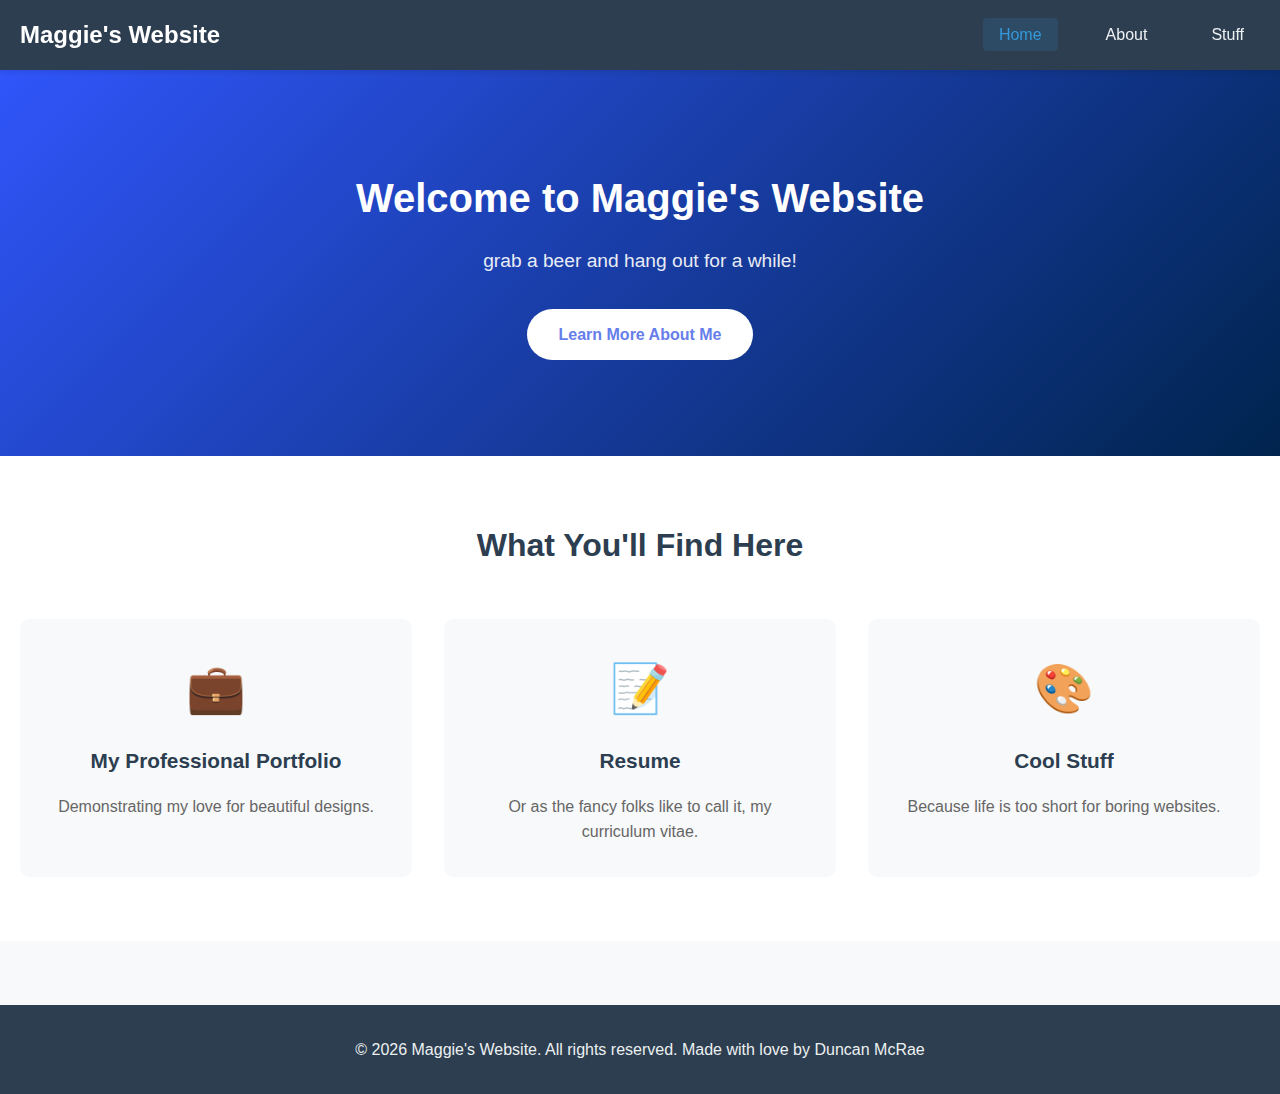
<file: index.html>
<!DOCTYPE html>
<html lang="en">
<head>
    <meta charset="UTF-8">
    <meta name="viewport" content="width=device-width, initial-scale=1.0">
    <meta name="description" content="Maggie's personal website showcasing her engineering experience and portfolio.">
    <meta name="keywords" content="Maggie Sheardown, engineering, Carleton University, resume">
    <meta name="author" content="Maggie Sheardown">
    <meta property="og:title" content="Maggie's Website - Home">
    <meta property="og:description" content="Maggie's personal website showcasing her engineering experience and portfolio.">
    <meta property="og:url" content="https://maggiesheardown.ca">
    <meta property="og:type" content="website">
    <title>Maggie's Website - Home</title>
    <link rel="stylesheet" href="styles.css">
</head>
<body>
    <header>
        <nav class="navbar">
            <div class="container">
                <div class="logo">
                    <h1>Maggie's Website</h1>
                </div>
                <ul class="nav-menu">
                    <li><a href="index.html" class="active">Home</a></li>
                    <li><a href="about.html">About</a></li>
                    <li><a href="stuff.html">Stuff</a></li>
                </ul>
            </div>
        </nav>
    </header>

    <main>
        <section class="hero">
            <div class="container">
                <div class="hero-content">
                    <h2>Welcome to Maggie's Website</h2>
                    <p>grab a beer and hang out for a while!</p>
                    <a href="about.html" class="btn">Learn More About Me</a>
                </div>
            </div>
        </section>

        <section class="features">
            <div class="container">
                <h2>What You'll Find Here</h2>
                <div class="feature-grid">
                    <div class="feature-card">
                        <a href="about.html#portfolio" style="text-decoration: none; color: inherit;">
                            <div class="icon">💼</div>
                            <h3>My Professional Portfolio</h3>
                            <p>Demonstrating my love for beautiful designs.</p>
                        </a>
                    </div>
                    <div class="feature-card">
                        <a href="about.html#resume" style="text-decoration: none; color: inherit;">
                            <div class="icon">📝</div>
                            <h3>Resume</h3>
                            <p>Or as the fancy folks like to call it, my curriculum vitae.</p>
                        </a>
                    </div>
                    <div class="feature-card">
                        <a href="stuff.html" style="text-decoration: none; color: inherit;">
                            <div class="icon">🎨</div>
                            <h3>Cool Stuff</h3>
                            <p>Because life is too short for boring websites.</p>
                        </a>
                    </div>
                </div>
            </div>
        </section>
    </main>

    <footer>
        <div class="container">
            <p>&copy; 2026 Maggie's Website. All rights reserved. Made with love by Duncan McRae</p>
        </div>
    </footer>
</body>
</html>
</file>
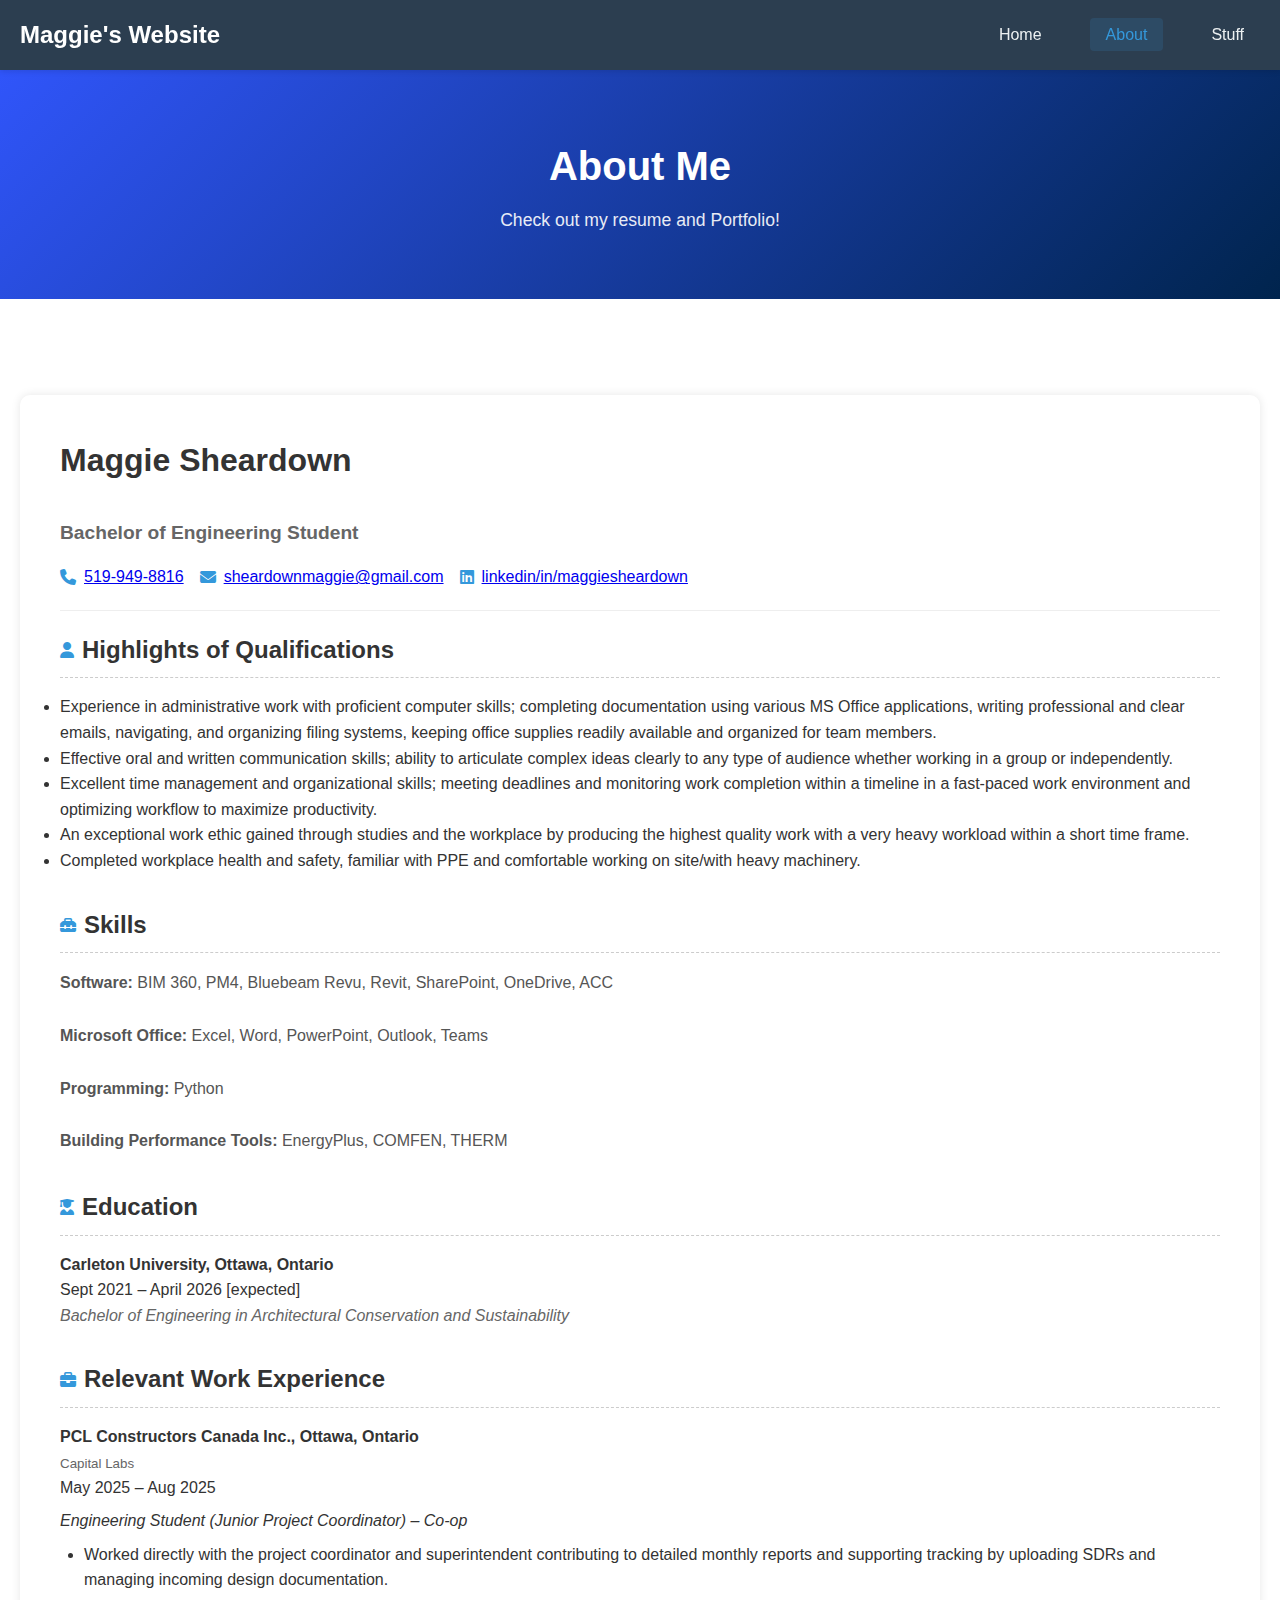
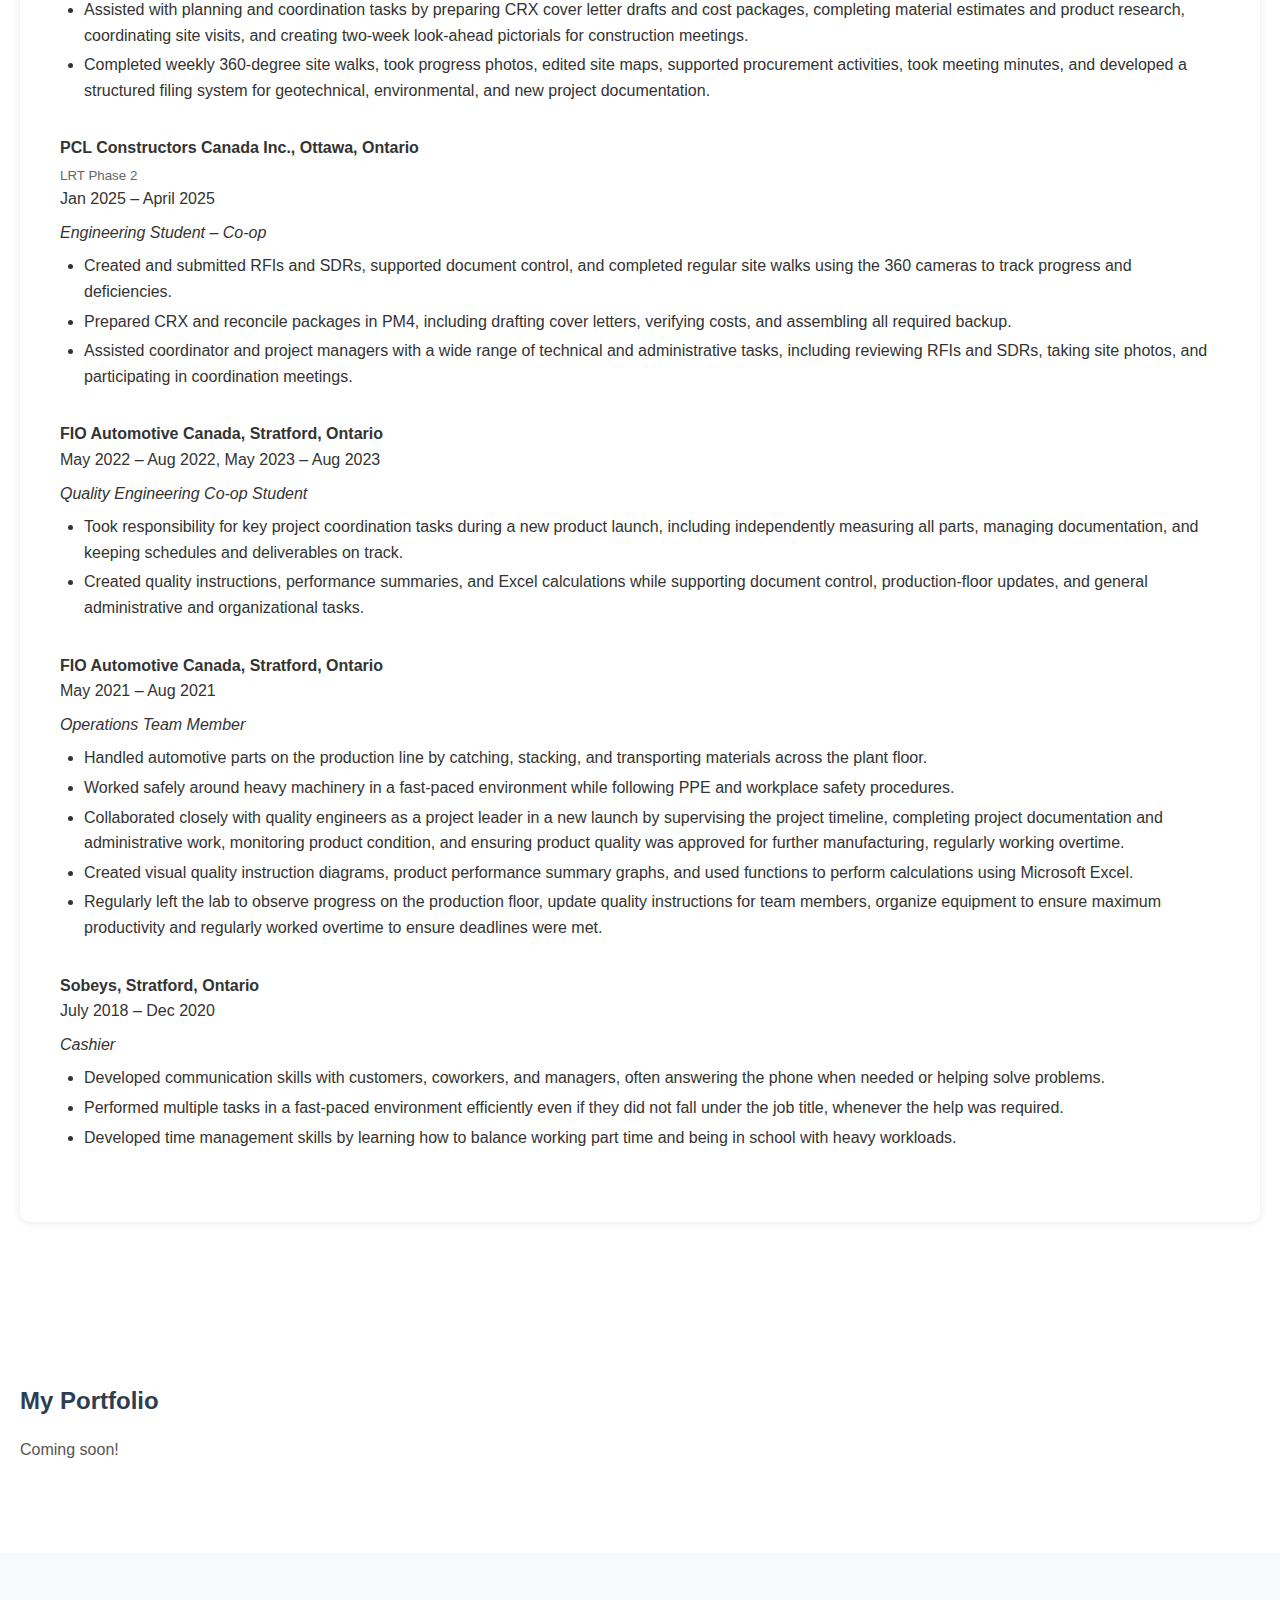
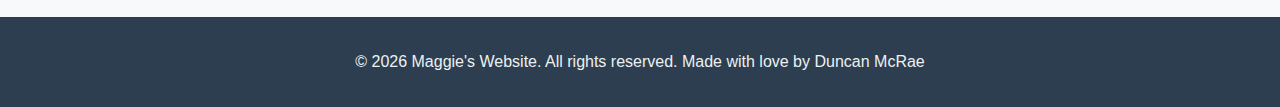
<file: about.html>
<!DOCTYPE html>
<html lang="en">
<head>
    <meta charset="UTF-8">
    <meta name="viewport" content="width=device-width, initial-scale=1.0">
    <meta name="description" content="Maggie's personal website showcasing her engineering experience and portfolio.">
    <meta name="keywords" content="Maggie Sheardown, engineering, Carleton University, resume">
    <meta name="author" content="Maggie Sheardown">
    <title>Maggie's Website - About</title>
    <link rel="stylesheet" href="styles.css">
    <link rel="stylesheet" href="https://cdnjs.cloudflare.com/ajax/libs/font-awesome/6.4.0/css/all.min.css">
</head>
<body>
    <header>
        <nav class="navbar">
            <div class="container">
                <div class="logo">
                    <h1>Maggie's Website</h1>
                </div>
                <ul class="nav-menu">
                    <li><a href="index.html">Home</a></li>
                    <li><a href="about.html" class="active">About</a></li>
                    <li><a href="stuff.html">Stuff</a></li>
                </ul>
            </div>
        </nav>
    </header>

    <main>
        <section class="page-header">
            <div class="container">
                <h2>About Me</h2>
                <p>Check out my resume and Portfolio!</p>
            </div>
        </section>

        <section class="content-section">
            <div class="container">
                <div class="about-content">
                    <div class="about-text">
                        <div class="resume-wrapper">
                            <section class="basic">
                                <div class="header">
                                    <h2 class="name">Maggie Sheardown</h2>
                                    <h3 class="title">Bachelor of Engineering Student</h3>
                                    <div class="contact">
                                        <div class="contact-item" title="Phone">
                                            <i class="fa-solid fa-phone"></i>
                                            <a href="tel:519-949-8816">519-949-8816</a>
                                        </div>
                                        <div class="contact-item" title="Email">
                                            <i class="fa-solid fa-envelope"></i>
                                            <a href="mailto:sheardownmaggie@gmail.com">sheardownmaggie@gmail.com</a>
                                        </div>
                                        <div class="contact-item" title="LinkedIn">
                                            <i class="fa-brands fa-linkedin"></i>
                                            <a href="https://www.linkedin.com/in/maggiesheardown" target="_blank">linkedin/in/maggiesheardown</a>
                                        </div>
                                    </div>
                                </div>
                            </section>
                            <section class="profile">
                                <div class="section-title">
                                    <i class="section-icon fa-solid fa-user"></i>
                                    <h2>Highlights of Qualifications</h2>
                                </div>
                                <div class="section-content">
                                    <div class="description">
                                        <ul>
                                            <li>Experience in administrative work with proficient computer skills; completing documentation using various MS Office applications, writing professional and clear emails, navigating, and organizing filing systems, keeping office supplies readily available and organized for team members.</li>
                                            <li>Effective oral and written communication skills; ability to articulate complex ideas clearly to any type of audience whether working in a group or independently.</li>
                                            <li>Excellent time management and organizational skills; meeting deadlines and monitoring work completion within a timeline in a fast-paced work environment and optimizing workflow to maximize productivity.</li>
                                            <li>An exceptional work ethic gained through studies and the workplace by producing the highest quality work with a very heavy workload within a short time frame.</li>
                                            <li>Completed workplace health and safety, familiar with PPE and comfortable working on site/with heavy machinery.</li>
                                        </ul>
                                    </div>
                                </div>
                            </section>
                            <section class="skill">
                                <div class="section-title">
                                    <i class="section-icon fa-solid fa-toolbox"></i>
                                    <h2>Skills</h2>
                                </div>
                                <div class="section-content">
                                    <div class="description">
                                        <p><strong>Software:</strong> BIM 360, PM4, Bluebeam Revu, Revit, SharePoint, OneDrive, ACC</p>
                                        <p><strong>Microsoft Office:</strong> Excel, Word, PowerPoint, Outlook, Teams</p>
                                        <p><strong>Programming:</strong> Python</p>
                                        <p><strong>Building Performance Tools:</strong> EnergyPlus, COMFEN, THERM</p>
                                    </div>
                                </div>
                            </section>
                            <section class="education">
                                <div class="section-title">
                                    <i class="section-icon fa-solid fa-user-graduate"></i>
                                    <h2>Education</h2>
                                </div>
                                <div class="section-content">
                                    <div class="items">
                                        <div class="item">
                                            <div class="row">
                                                <div class="institution">
                                                    <span>Carleton University, Ottawa, Ontario</span>
                                                </div>
                                                <div class="date">
                                                    <span>Sept 2021 – April 2026 [expected]</span>
                                                </div>
                                            </div>
                                            <div class="row">
                                                <div class="major">
                                                    <span>Bachelor of Engineering in Architectural Conservation and Sustainability</span>
                                                </div>
                                            </div>
                                        </div>
                                    </div>
                                </div>
                            </section>
                            <section class="experience">
                                <div class="section-title">
                                    <i class="section-icon fa-solid fa-briefcase"></i>
                                    <h2>Relevant Work Experience</h2>
                                </div>
                                <div class="section-content">
                                    <div class="items">
                                        <div class="item">
                                            <div class="row">
                                                <div class="company">
                                                    <span>PCL Constructors Canada Inc., Ottawa, Ontario</span>
                                                    <small>Capital Labs</small>
                                                </div>
                                                <div class="date">
                                                    <span>May 2025 – Aug 2025</span>
                                                </div>
                                            </div>
                                            <div class="row">
                                                <div class="role">
                                                    <span>Engineering Student (Junior Project Coordinator) – Co-op</span>
                                                </div>
                                            </div>
                                            <div class="description">
                                                <ul>
                                                    <li>Worked directly with the project coordinator and superintendent contributing to detailed monthly reports and supporting tracking by uploading SDRs and managing incoming design documentation.</li>
                                                    <li>Assisted with planning and coordination tasks by preparing CRX cover letter drafts and cost packages, completing material estimates and product research, coordinating site visits, and creating two-week look-ahead pictorials for construction meetings.</li>
                                                    <li>Completed weekly 360-degree site walks, took progress photos, edited site maps, supported procurement activities, took meeting minutes, and developed a structured filing system for geotechnical, environmental, and new project documentation.</li>
                                                </ul>
                                            </div>
                                        </div>
                                        <div class="item">
                                            <div class="row">
                                                <div class="company">
                                                    <span>PCL Constructors Canada Inc., Ottawa, Ontario</span>
                                                    <small>LRT Phase 2</small>
                                                </div>
                                                <div class="date">
                                                    <span>Jan 2025 – April 2025</span>
                                                </div>
                                            </div>
                                            <div class="row">
                                                <div class="role">
                                                    <span>Engineering Student – Co-op</span>
                                                </div>
                                            </div>
                                            <div class="description">
                                                <ul>
                                                    <li>Created and submitted RFIs and SDRs, supported document control, and completed regular site walks using the 360 cameras to track progress and deficiencies.</li>
                                                    <li>Prepared CRX and reconcile packages in PM4, including drafting cover letters, verifying costs, and assembling all required backup.</li>
                                                    <li>Assisted coordinator and project managers with a wide range of technical and administrative tasks, including reviewing RFIs and SDRs, taking site photos, and participating in coordination meetings.</li>
                                                </ul>
                                            </div>
                                        </div>
                                        <div class="item">
                                            <div class="row">
                                                <div class="company">
                                                    <span>FIO Automotive Canada, Stratford, Ontario</span>
                                                </div>
                                                <div class="date">
                                                    <span>May 2022 – Aug 2022, May 2023 – Aug 2023</span>
                                                </div>
                                            </div>
                                            <div class="row">
                                                <div class="role">
                                                    <span>Quality Engineering Co-op Student</span>
                                                </div>
                                            </div>
                                            <div class="description">
                                                <ul>
                                                    <li>Took responsibility for key project coordination tasks during a new product launch, including independently measuring all parts, managing documentation, and keeping schedules and deliverables on track.</li>
                                                    <li>Created quality instructions, performance summaries, and Excel calculations while supporting document control, production-floor updates, and general administrative and organizational tasks.</li>
                                                </ul>
                                            </div>
                                        </div>
                                        <div class="item">
                                            <div class="row">
                                                <div class="company">
                                                    <span>FIO Automotive Canada, Stratford, Ontario</span>
                                                </div>
                                                <div class="date">
                                                    <span>May 2021 – Aug 2021</span>
                                                </div>
                                            </div>
                                            <div class="row">
                                                <div class="role">
                                                    <span>Operations Team Member</span>
                                                </div>
                                            </div>
                                            <div class="description">
                                                <ul>
                                                    <li>Handled automotive parts on the production line by catching, stacking, and transporting materials across the plant floor.</li>
                                                    <li>Worked safely around heavy machinery in a fast-paced environment while following PPE and workplace safety procedures.</li>
                                                    <li>Collaborated closely with quality engineers as a project leader in a new launch by supervising the project timeline, completing project documentation and administrative work, monitoring product condition, and ensuring product quality was approved for further manufacturing, regularly working overtime.</li>
                                                    <li>Created visual quality instruction diagrams, product performance summary graphs, and used functions to perform calculations using Microsoft Excel.</li>
                                                    <li>Regularly left the lab to observe progress on the production floor, update quality instructions for team members, organize equipment to ensure maximum productivity and regularly worked overtime to ensure deadlines were met.</li>
                                                </ul>
                                            </div>
                                        </div>
                                        <div class="item">
                                            <div class="row">
                                                <div class="company">
                                                    <span>Sobeys, Stratford, Ontario</span>
                                                </div>
                                                <div class="date">
                                                    <span>July 2018 – Dec 2020</span>
                                                </div>
                                            </div>
                                            <div class="row">
                                                <div class="role">
                                                    <span>Cashier</span>
                                                </div>
                                            </div>
                                            <div class="description">
                                                <ul>
                                                    <li>Developed communication skills with customers, coworkers, and managers, often answering the phone when needed or helping solve problems.</li>
                                                    <li>Performed multiple tasks in a fast-paced environment efficiently even if they did not fall under the job title, whenever the help was required.</li>
                                                    <li>Developed time management skills by learning how to balance working part time and being in school with heavy workloads.</li>
                                                </ul>
                                            </div>
                                        </div>
                                    </div>
                                </div>
                            </section>
                        </div>
                    </div>
                </div>
            </div>
        </section>

                <section class="content-section">
            <div class="container">
                <div class="about-content">
                    <div class="about-text">
                        <h3>My Portfolio</h3>
                        <p>Coming soon!</p>
                    </div>
                </div>
            </div>
        </section>
    </main>

    <footer>
        <div class="container">
            <p>&copy; 2026 Maggie's Website. All rights reserved. Made with love by Duncan McRae</p>
        </div>
    </footer>
</body>
</html>
</file>
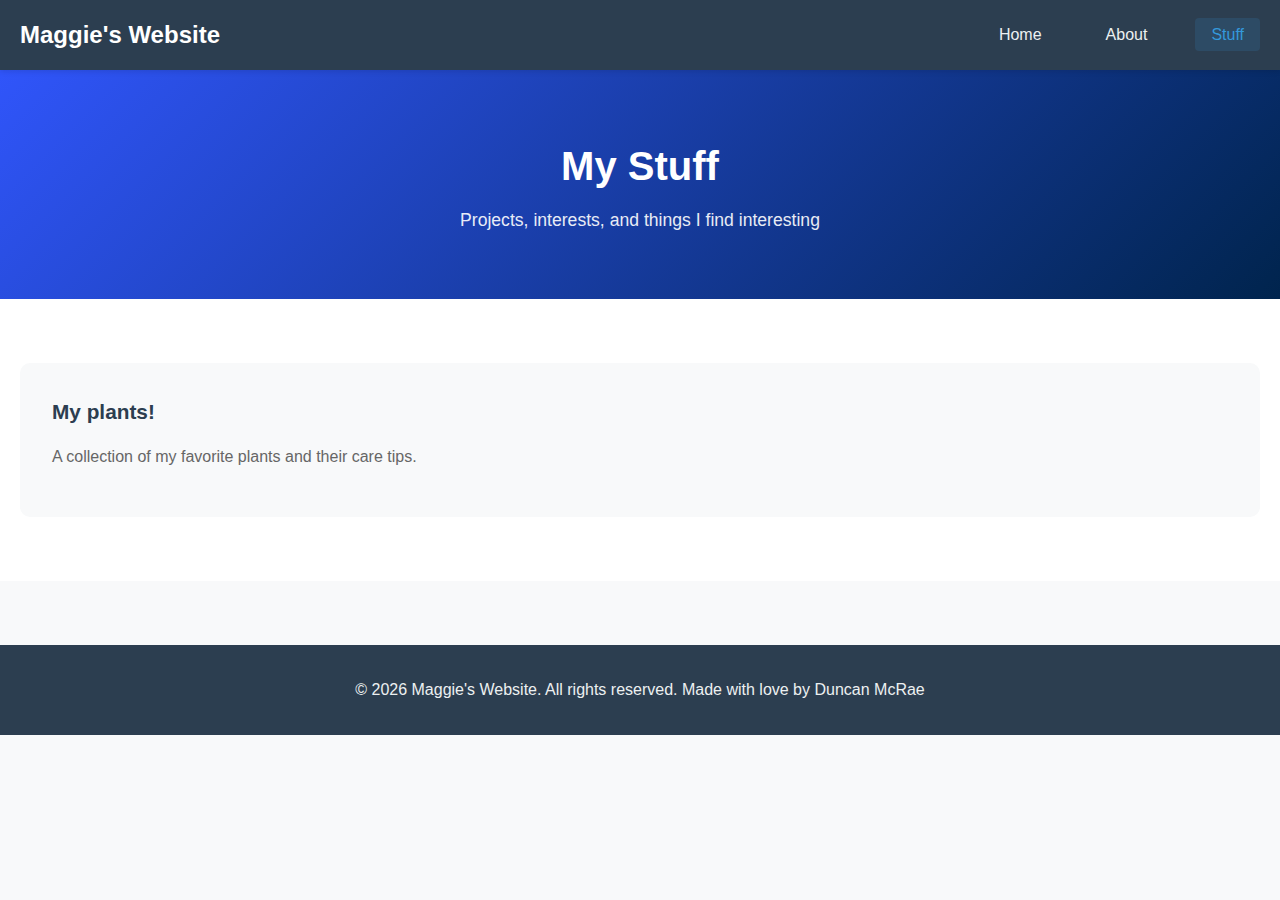
<file: stuff.html>
<!DOCTYPE html>
<html lang="en">
<head>
    <meta charset="UTF-8">
    <meta name="viewport" content="width=device-width, initial-scale=1.0">
    <meta name="description" content="Maggie's personal website showcasing her engineering experience and portfolio.">
    <meta name="keywords" content="Maggie Sheardown, engineering, Carleton University, resume">
    <meta name="author" content="Maggie Sheardown">
    <title>Maggie's Website - Stuff</title>
    <link rel="stylesheet" href="styles.css">
</head>
<body>
    <header>
        <nav class="navbar">
            <div class="container">
                <div class="logo">
                    <h1>Maggie's Website</h1>
                </div>
                <ul class="nav-menu">
                    <li><a href="index.html">Home</a></li>
                    <li><a href="about.html">About</a></li>
                    <li><a href="stuff.html" class="active">Stuff</a></li>
                </ul>
            </div>
        </nav>
    </header>

    <main>
        <section class="page-header">
            <div class="container">
                <h2>My Stuff</h2>
                <p>Projects, interests, and things I find interesting</p>
            </div>
        </section>

        <section class="content-section">
            <div class="container">
                <div class="stuff-grid">
                    <div class="stuff-item">
                        <h3>My plants!</h3>
                        <p>A collection of my favorite plants and their care tips.</p>
                    </div>
                </div>
            </div>
        </section>
    </main>

    <footer>
        <div class="container">
            <p>&copy; 2026 Maggie's Website. All rights reserved. Made with love by Duncan McRae</p>
        </div>
    </footer>
</body>
</html>
</file>
<file: styles.css>
/* Reset and Base Styles */
* {
    margin: 0;
    padding: 0;
    box-sizing: border-box;
}

body {
    font-family: 'Segoe UI', Tahoma, Geneva, Verdana, sans-serif;
    line-height: 1.6;
    color: #333;
    background-color: #f8f9fa;
}

.container {
    margin: 0 auto;
    padding: 0 20px;
}

/* Navigation */
header {
    background-color: #2c3e50;
    box-shadow: 0 2px 5px rgba(0, 0, 0, 0.1);
    position: sticky;
    top: 0;
    z-index: 1000;
}

.navbar {
    padding: 1rem 0;
}

.navbar .container {
    display: flex;
    justify-content: space-between;
    align-items: center;
}

.logo h1 {
    color: #fff;
    font-size: 1.5rem;
    font-weight: 600;
}

.nav-menu {
    display: flex;
    list-style: none;
    gap: 2rem;
}

.nav-menu a {
    color: #ecf0f1;
    text-decoration: none;
    font-weight: 500;
    transition: color 0.3s ease;
    padding: 0.5rem 1rem;
    border-radius: 4px;
}

.nav-menu a:hover {
    color: #3498db;
    background-color: rgba(52, 152, 219, 0.1);
}

.nav-menu a.active {
    color: #3498db;
    background-color: rgba(52, 152, 219, 0.15);
}

/* Hero Section */
.hero {
    background: linear-gradient(135deg, #3055fa 0%, #00244d 100%);
    color: white;
    padding: 6rem 0;
    text-align: center;
}

.hero-content h2 {
    font-size: 2.5rem;
    margin-bottom: 1rem;
    font-weight: 700;
}

.hero-content p {
    font-size: 1.2rem;
    margin-bottom: 2rem;
    opacity: 0.9;
}

.btn {
    display: inline-block;
    background-color: #fff;
    color: #667eea;
    padding: 0.8rem 2rem;
    border-radius: 50px;
    text-decoration: none;
    font-weight: 600;
    transition: transform 0.3s ease, box-shadow 0.3s ease;
}

.btn:hover {
    transform: translateY(-2px);
    box-shadow: 0 10px 25px rgba(0, 0, 0, 0.2);
}

/* Features Section */
.features {
    padding: 4rem 0;
    background-color: #fff;
}

.features h2 {
    text-align: center;
    font-size: 2rem;
    margin-bottom: 3rem;
    color: #2c3e50;
}

.feature-grid {
    display: grid;
    grid-template-columns: repeat(auto-fit, minmax(280px, 1fr));
    gap: 2rem;
}

.feature-card {
    padding: 2rem;
    background-color: #f8f9fa;
    border-radius: 10px;
    text-align: center;
    transition: transform 0.3s ease, box-shadow 0.3s ease;
}

.feature-card:hover {
    transform: translateY(-5px);
    box-shadow: 0 10px 30px rgba(0, 0, 0, 0.1);
}

.feature-card .icon {
    font-size: 3rem;
    margin-bottom: 1rem;
}

.feature-card h3 {
    color: #2c3e50;
    margin-bottom: 1rem;
    font-size: 1.3rem;
}

.feature-card p {
    color: #666;
    line-height: 1.6;
}

/* Page Header */
.page-header {
    background: linear-gradient(135deg, #3055fa 0%, #00244d 100%);
    color: white;
    padding: 4rem 0;
    text-align: center;
}

.page-header h2 {
    font-size: 2.5rem;
    margin-bottom: 0.5rem;
}

.page-header p {
    font-size: 1.1rem;
    opacity: 0.9;
}

/* Content Section */
.content-section {
    padding: 4rem 0;
    background-color: #fff;
}

.about-content {
    margin: 0 auto;
}

.about-text h3 {
    color: #2c3e50;
    margin-top: 2rem;
    margin-bottom: 1rem;
    font-size: 1.5rem;
}

.about-text h3:first-child {
    margin-top: 0;
}

.about-text p {
    color: #555;
    margin-bottom: 1.5rem;
    line-height: 1.8;
}

.skills-list {
    list-style: none;
    padding-left: 0;
}

.skills-list li {
    padding: 0.8rem 1rem;
    margin-bottom: 0.5rem;
    background-color: #f8f9fa;
    border-left: 4px solid #667eea;
    border-radius: 4px;
    color: #555;
}

/* Stuff Page */
.stuff-grid {
    display: grid;
    grid-template-columns: repeat(auto-fit, minmax(280px, 1fr));
    gap: 2rem;
}

.stuff-item {
    padding: 2rem;
    background-color: #f8f9fa;
    border-radius: 10px;
    transition: transform 0.3s ease, box-shadow 0.3s ease;
}

.stuff-item:hover {
    transform: translateY(-5px);
    box-shadow: 0 10px 30px rgba(0, 0, 0, 0.1);
}

.stuff-item h3 {
    color: #2c3e50;
    margin-bottom: 1rem;
    font-size: 1.3rem;
}

.stuff-item p {
    color: #666;
    margin-bottom: 1rem;
    line-height: 1.6;
}

.project-list {
    list-style: none;
    padding-left: 0;
}

.project-list li {
    padding: 0.5rem 0;
    padding-left: 1.5rem;
    position: relative;
    color: #555;
}

.project-list li::before {
    content: "▸";
    position: absolute;
    left: 0;
    color: #667eea;
    font-weight: bold;
}

/* Footer */
footer {
    background-color: #2c3e50;
    color: #ecf0f1;
    text-align: center;
    padding: 2rem 0;
    margin-top: 4rem;
}

footer p {
    margin: 0;
}

/* Responsive Design */
@media (max-width: 768px) {
    .navbar .container {
        flex-direction: column;
        gap: 1rem;
    }

    .nav-menu {
        gap: 1rem;
    }

    .hero-content h2 {
        font-size: 2rem;
    }

    .hero-content p {
        font-size: 1rem;
    }

    .features h2,
    .page-header h2 {
        font-size: 1.8rem;
    }

    .feature-grid,
    .stuff-grid {
        grid-template-columns: 1fr;
    }
}

/* Resume Styles */
.resume-wrapper {
    margin: 2rem auto;
    background: #fff;
    padding: 40px;
    box-shadow: 0 0 10px rgba(0,0,0,0.1);
    border-radius: 10px;
}

.basic {
    display: flex;
    justify-content: space-between;
    align-items: center;
    margin-bottom: 20px;
    padding-bottom: 20px;
    border-bottom: 1px solid #eee;
}

.basic .header {
    flex: 1;
}

.basic .name {
    font-size: 2rem;
    margin-bottom: 0.5rem;
    color: #333;
}

.basic .title {
    color: #666;
    font-size: 1.2rem;
    margin-bottom: 1rem;
}

.contact {
    display: flex;
    flex-wrap: wrap;
    gap: 1rem;
}

.contact-item {
    display: flex;
    align-items: center;
    gap: 0.5rem;
    color: #555;
}

.contact-item i {
    color: #3498db;
}

.section-title {
    display: flex;
    align-items: center;
    margin-bottom: 1rem;
    border-bottom: 1px dashed #ccc;
    padding-bottom: 0.5rem;
}

.section-icon {
    margin-right: 0.5rem;
    color: #3498db;
}

.section-title h2 {
    font-size: 1.5rem;
    color: #333;
}

.section-content {
    margin-bottom: 2rem;
}

.description {
    margin-bottom: 1rem;
    line-height: 1.6;
}

.skills-list {
    list-style: none;
    padding: 0;
}

.skills-list li {
    margin-bottom: 0.5rem;
    padding: 0.5rem;
    background: #f9f9f9;
    border-radius: 4px;
}

/* Additional Resume Styles */
.education .section-content .items .item {
    margin-bottom: 1rem;
}

.education .institution {
    font-weight: bold;
}

.education .major {
    font-style: italic;
    color: #666;
}

.experience .section-content .items .item {
    margin-bottom: 2rem;
}

.experience .company {
    font-weight: bold;
}

.experience .company small {
    display: block;
    font-weight: normal;
    color: #666;
    margin-top: 0.25rem;
}

.experience .role {
    font-style: italic;
    margin-top: 0.5rem;
}

.experience .description ul {
    margin-top: 0.5rem;
    padding-left: 1.5rem;
}

.experience .description li {
    margin-bottom: 0.25rem;
}
</file>
